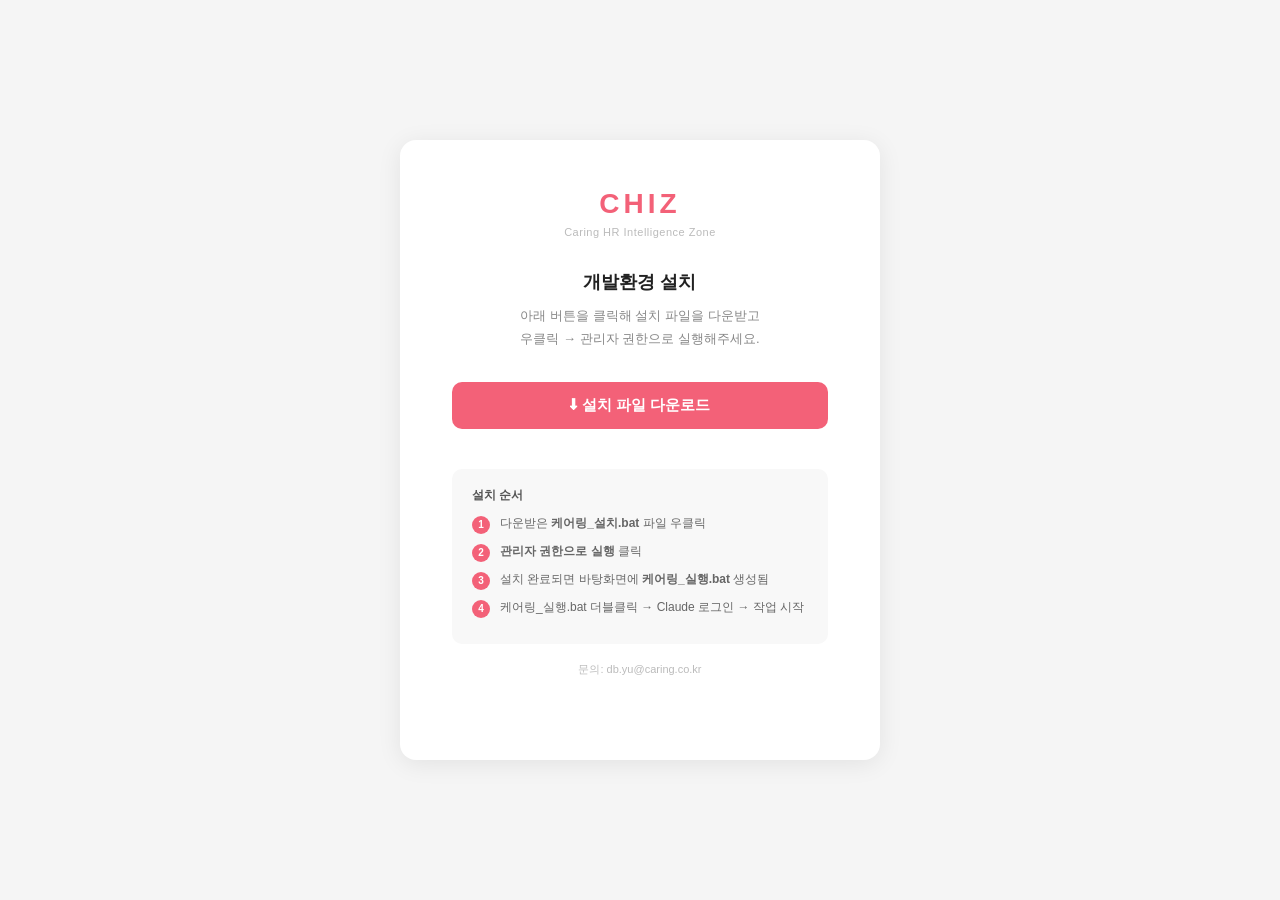
<file: install.html>
<!DOCTYPE html>
<html lang="ko">
<head>
<meta charset="UTF-8">
<meta name="viewport" content="width=device-width, initial-scale=1.0">
<title>케어링 ERP 설치</title>
<style>
  * { margin: 0; padding: 0; box-sizing: border-box; }
  body { font-family: 'Noto Sans KR', sans-serif; background: #f5f5f5; display: flex; align-items: center; justify-content: center; min-height: 100vh; }
  .card { background: #fff; border-radius: 16px; padding: 48px 52px; width: 480px; box-shadow: 0 4px 24px rgba(0,0,0,0.08); text-align: center; }
  .logo { font-size: 28px; font-weight: 900; letter-spacing: 4px; color: #F36178; margin-bottom: 6px; }
  .logo-sub { font-size: 11px; color: #bbb; letter-spacing: 0.5px; margin-bottom: 32px; }
  h1 { font-size: 18px; font-weight: 700; color: #222; margin-bottom: 10px; }
  p { font-size: 13px; color: #888; line-height: 1.8; margin-bottom: 32px; }
  .btn { display: inline-block; background: #F36178; color: #fff; font-size: 15px; font-weight: 700; padding: 14px 36px; border-radius: 10px; text-decoration: none; margin-bottom: 16px; width: 100%; }
  .btn:hover { background: #e04f65; }
  .guide { background: #f8f8f8; border-radius: 10px; padding: 18px 20px; text-align: left; margin-top: 24px; }
  .guide-title { font-size: 12px; font-weight: 700; color: #555; margin-bottom: 10px; }
  .step { display: flex; align-items: flex-start; gap: 10px; margin-bottom: 8px; font-size: 12px; color: #666; line-height: 1.6; }
  .num { background: #F36178; color: #fff; border-radius: 50%; width: 18px; height: 18px; display: flex; align-items: center; justify-content: center; font-size: 10px; font-weight: 700; flex-shrink: 0; margin-top: 2px; }
  .note { font-size: 11px; color: #bbb; margin-top: 16px; }
</style>
</head>
<body>
<div class="card">
  <div class="logo">CHIZ</div>
  <div class="logo-sub">Caring HR Intelligence Zone</div>
  <h1>개발환경 설치</h1>
  <p>아래 버튼을 클릭해 설치 파일을 다운받고<br>우클릭 → 관리자 권한으로 실행해주세요.</p>

  <a class="btn" href="setup.bat" download="케어링_설치.bat">⬇ 설치 파일 다운로드</a>

  <div class="guide">
    <div class="guide-title">설치 순서</div>
    <div class="step"><span class="num">1</span><span>다운받은 <strong>케어링_설치.bat</strong> 파일 우클릭</span></div>
    <div class="step"><span class="num">2</span><span><strong>관리자 권한으로 실행</strong> 클릭</span></div>
    <div class="step"><span class="num">3</span><span>설치 완료되면 바탕화면에 <strong>케어링_실행.bat</strong> 생성됨</span></div>
    <div class="step"><span class="num">4</span><span>케어링_실행.bat 더블클릭 → Claude 로그인 → 작업 시작</span></div>
  </div>

  <p class="note">문의: db.yu@caring.co.kr</p>
</div>
</body>
</html>
</file>
